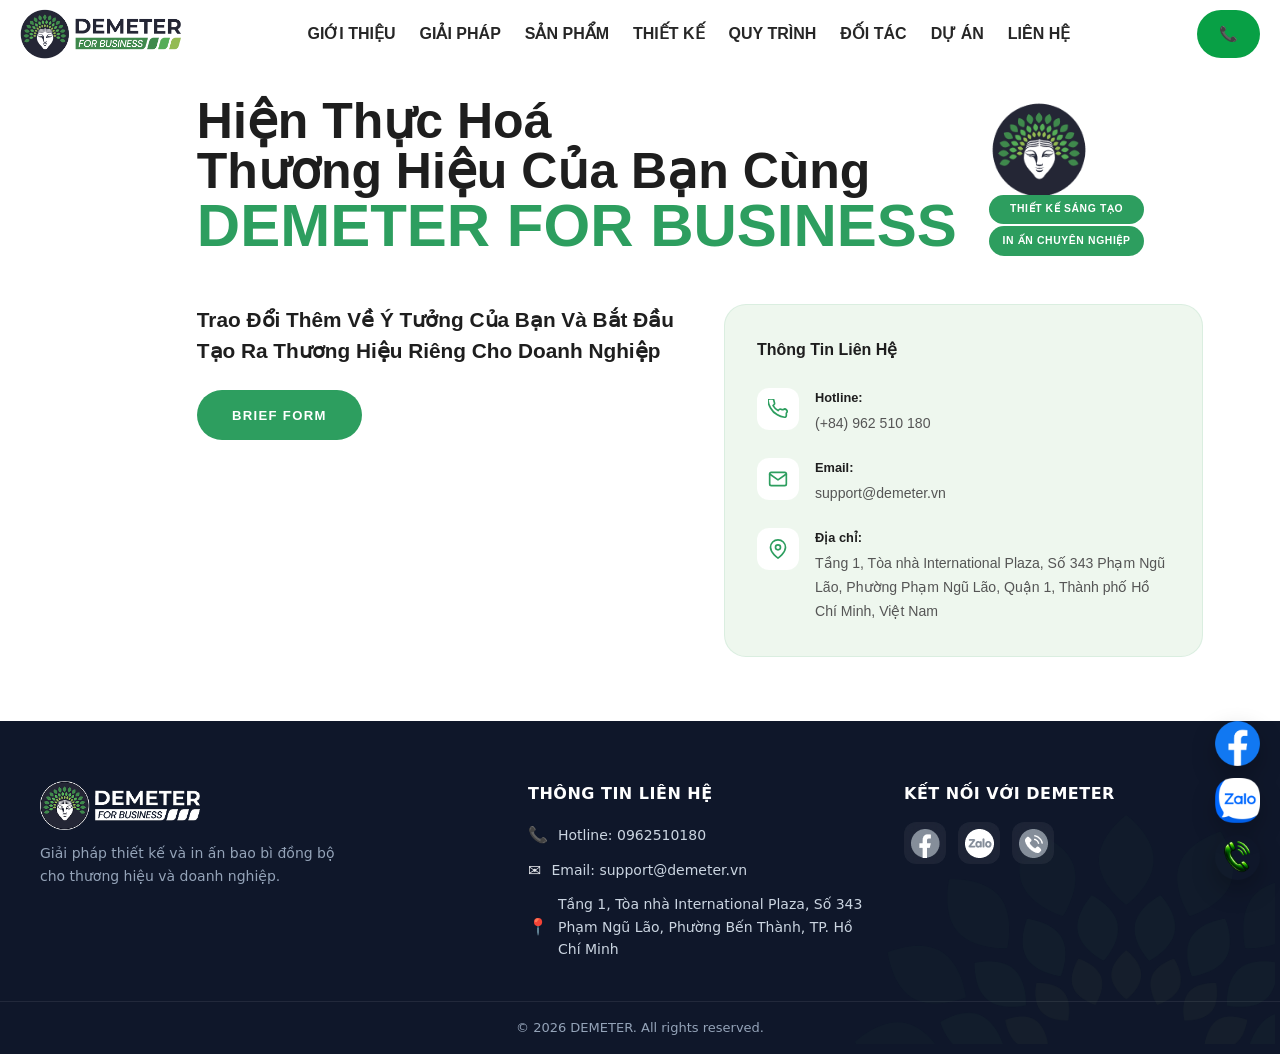
<file: contact.html>
<!DOCTYPE html>
<html lang="vi">
<head>
  <meta charset="UTF-8" />
  <meta name="viewport" content="width=device-width, initial-scale=1.0" />
  <title>DEMETER FOR BUSINESS | Thiết Kế Sáng Tạo - In Ấn Chuyên Nghiệp</title>
  <meta name="description" content="Thiết Kế Sáng Tạo - In Ấn Chuyên Nghiệp" />
  <link
    rel="icon"
    type="image/png"
    href="public/static/footer/group_14523.png"
  />
  <!-- Open Graph -->
  <meta property="og:type" content="website" />
  <meta property="og:title" content="DEMETER FOR BUSINESS | Thiết Kế Sáng Tạo - In Ấn Chuyên Nghiệp" />
  <meta property="og:description" content="Thiết Kế Sáng Tạo - In Ấn Chuyên Nghiệp" />
  <meta property="og:image" content="https://printing.demeter.vn/public/static/footer/giaiphap_dmt.jpg" />
  <meta property="og:url" content="https://printing.demeter.vn" />
  <meta property="og:site_name" content="DEMETER FOR BUSINESS" />

  <!-- Twitter -->
  <meta name="twitter:card" content="summary_large_image" />
  <meta name="twitter:image" content="https://printing.demeter.vn/public/static/footer/giaiphap_dmt.jpg" />

  <!-- Security meta -->
  <meta http-equiv="Content-Security-Policy"
    content="default-src 'self' https://fonts.googleapis.com https://fonts.gstatic.com;
             script-src 'self';
             style-src 'self' https://fonts.googleapis.com;
             font-src https://fonts.gstatic.com;
             img-src 'self' data:;" />

  <!-- Stylesheets -->
  <link rel="stylesheet" href="css/global.css" />
  <link rel="stylesheet" href="css/navbar.css" />
  <link rel="stylesheet" href="css/footer.css" />
  <link rel="stylesheet" href="css/lienhe2.css" />
</head>
</head>
<body>

  <!-- App root -->
  <div id="app"></div>

  <!-- Data -->
  <script src="js/config.js"></script>

  <!-- Components -->
  <script src="components/Footer.js"></script>
  <script src="lienhe2/LienHe2.js"></script>
  <script src="components/Navbar.js"></script>
  

  <!-- App orchestrator -->
  <script src="https://unpkg.com/lucide@latest"></script>
  <script src="js/contact.app.js"></script>
  

</body>
</html>
</file>
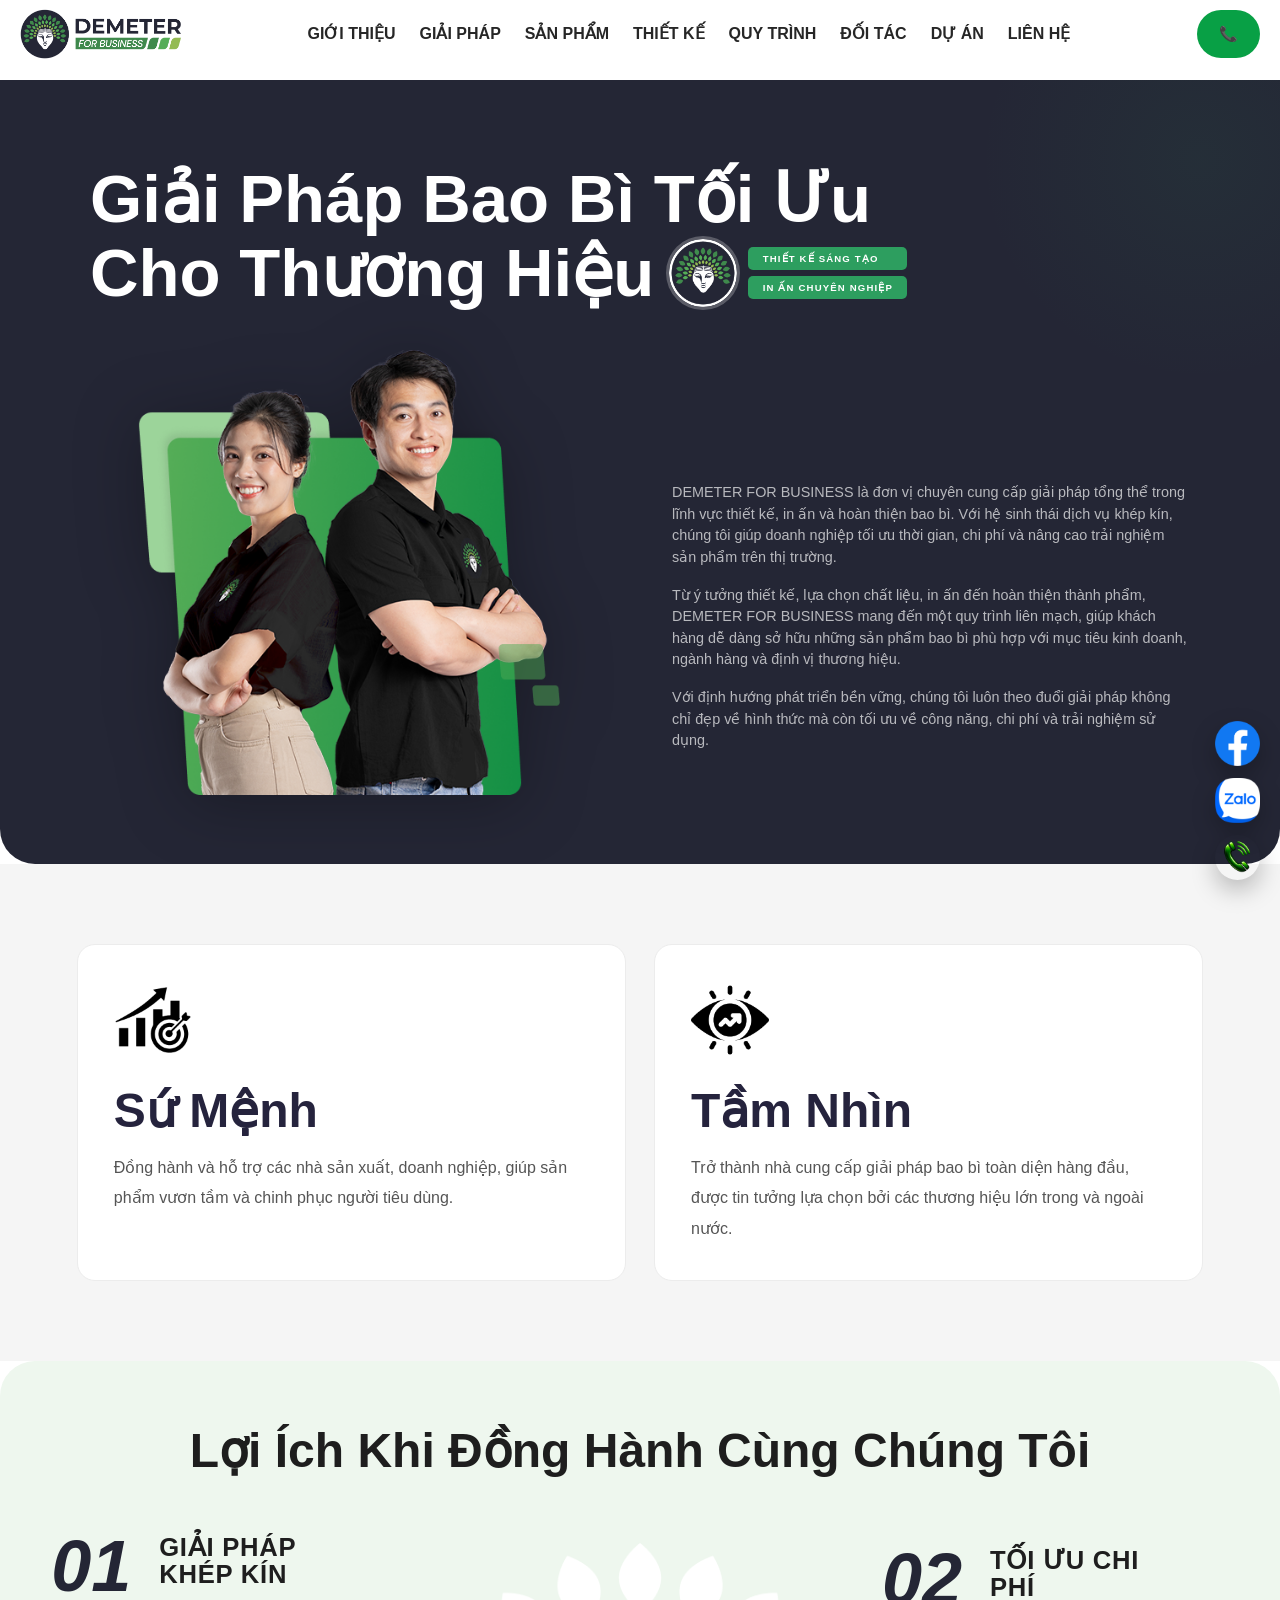
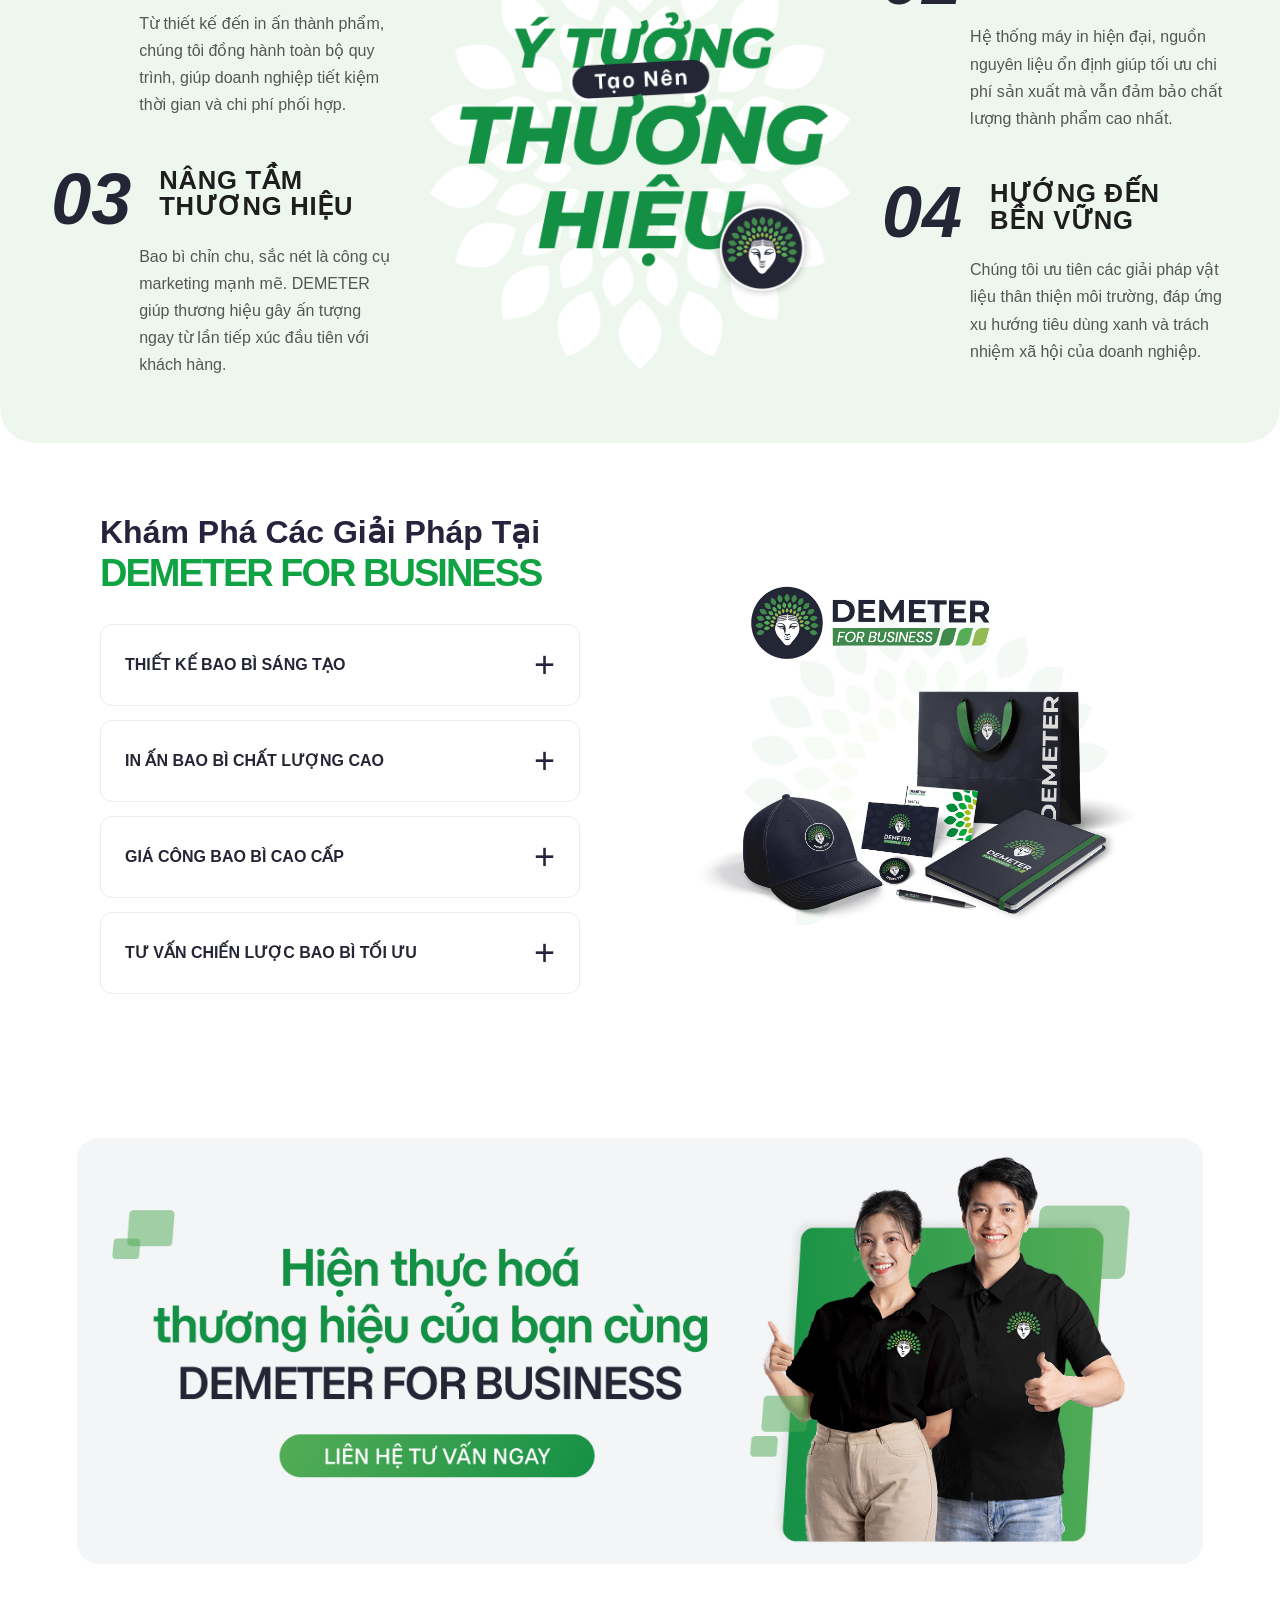
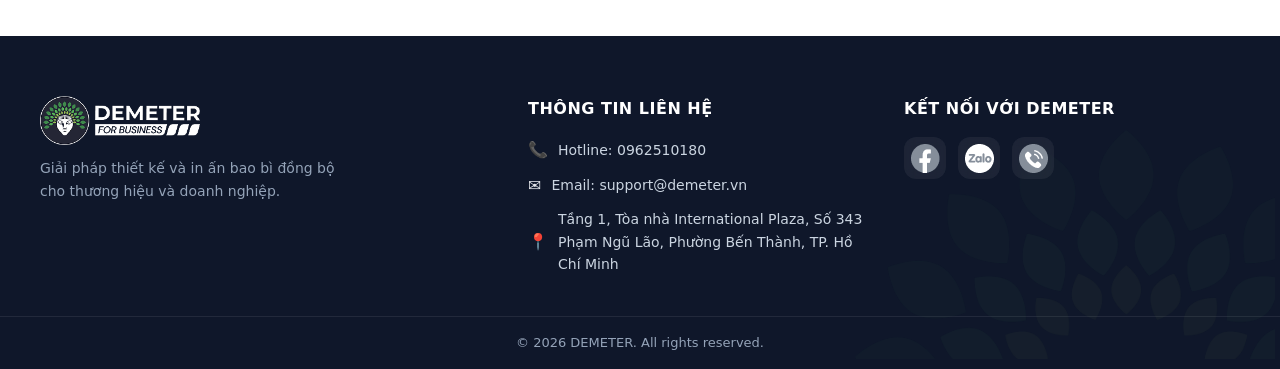
<file: gioithieu2.html>
<!DOCTYPE html>
<html lang="vi">
<head>
  <meta charset="UTF-8" />
  <meta name="viewport" content="width=device-width, initial-scale=1.0" />
  <title>DEMETER FOR BUSINESS | Thiết Kế Sáng Tạo - In Ấn Chuyên Nghiệp</title>
  <meta name="description" content="Thiết Kế Sáng Tạo - In Ấn Chuyên Nghiệp" />
  <link
    rel="icon"
    type="image/png"
    href="public/static/footer/group_14523.png"
  />
  <!-- Open Graph -->
  <meta property="og:type" content="website" />
  <meta property="og:title" content="DEMETER FOR BUSINESS | Thiết Kế Sáng Tạo - In Ấn Chuyên Nghiệp" />
  <meta property="og:description" content="Thiết Kế Sáng Tạo - In Ấn Chuyên Nghiệp" />
  <meta property="og:image" content="https://printing.demeter.vn/public/static/footer/giaiphap_dmt.jpg" />
  <meta property="og:url" content="https://printing.demeter.vn" />
  <meta property="og:site_name" content="DEMETER FOR BUSINESS" />

  <!-- Twitter -->
  <meta name="twitter:card" content="summary_large_image" />
  <meta name="twitter:image" content="https://printing.demeter.vn/public/static/footer/giaiphap_dmt.jpg" />

  <!-- Security meta -->
  <meta http-equiv="Content-Security-Policy"
    content="default-src 'self' https://fonts.googleapis.com https://fonts.gstatic.com;
             script-src 'self';
             style-src 'self' https://fonts.googleapis.com;
             font-src https://fonts.gstatic.com;
             img-src 'self' data:;" />

  <!-- Stylesheets -->
  <link rel="stylesheet" href="css/hero2.css" />
  <link rel="stylesheet" href="css/global.css" />
  <link rel="stylesheet" href="css/navbar.css" />
  <link rel="stylesheet" href="css/sumenh.css" />
  <link rel="stylesheet" href="css/loiich.css" /> 
  <link rel="stylesheet" href="css/khampha.css" />
  <link rel="stylesheet" href="css/footer.css" />
  <link rel="stylesheet" href="css/banner.css" />
</head>
</head>
<body>

  <!-- App root -->
  <div id="app"></div>

  <!-- Data -->
  <script src="js/config.js"></script>

  <!-- Components -->
  <script src="components/Footer.js"></script>
  <script src="components/Navbar.js"></script>
  <script src="gioithieu2/hero.js"></script>
  <script src="gioithieu2/SuMenh.js"></script>
  <script src="gioithieu2/LoiIch.js"></script>
  <script src="gioithieu2/KhamPha.js"></script>
  <script src="components/Banner.js"></script>

  <!-- App orchestrator -->
  <script src="https://unpkg.com/lucide@latest"></script>
  <script src="js/about.app.js"></script>
  

</body>
</html>
</file>
<file: css/global.css>
/* ============================================================
   GLOBAL.CSS – PRINTPACK Design System
   ============================================================ */
@import url('https://fonts.googleapis.com/css2?family=Be+Vietnam+Pro:wght@300;400;500;600;700;800&family=Playfair+Display:wght@700&display=swap');

*, *::before, *::after { box-sizing: border-box; margin: 0; padding: 0; }

:root {
  

  --gold-pale : #FDF6E3;
  --navy      : #1A2B4A;
  --navy-light: #243660;
  --dark      : #1E1E1E;
  --mid       : #555;
  --muted     : #999;
  --border    : #E8E8E8;
  --light     : #F8F8F6;
  --white     : #FFFFFF;
  --green     : #3a7d44;

  --font-body   : 'Be Vietnam Pro', sans-serif;
  --font-display: 'Playfair Display', serif;

  --radius  : 8px;
  --radius-lg: 16px;
  --shadow  : 0 4px 24px rgba(0,0,0,.08);
  --shadow-lg: 0 12px 48px rgba(0,0,0,.14);
  --transition: .3s cubic-bezier(.4,0,.2,1);
}

html { scroll-behavior: smooth; }

body {
  font-family: var(--font-body);
  background: var(--white);
  color: var(--dark);
  overflow-x: hidden;
  line-height: 1.6;
}

img { 
  max-width: 100%; 
  display: block; 
}
a   { 
  text-decoration: none; 
  color: inherit; 
}

section { padding: 72px 6vw; }
.container { max-width: 1180px; margin: 0 auto; }

/* ── SECTION HEADERS ── */
.sec-label {
  font-size: .75rem; 
  font-weight: 600;
  letter-spacing: .22em; 
  text-transform: uppercase;
  color: var(--gold); 
  margin-bottom: .5rem;
}
.sec-title {
  font-size: clamp(1.6rem, 3vw, 2.4rem);
  font-weight: 800; 
  color: var(--dark); 
  line-height: 1.2;
}
.sec-title .gold { 
  color: var(--green); 
}
.sec-center { text-align: center; 
  margin-bottom: 3rem; 
}


/* ── RESPONSIVE HELPERS ── */
@media (max-width: 768px) {
  section { padding: 52px 5vw; }
  .float-actions { bottom: 1rem; right: 1rem; }
}
</file>
<file: css/navbar.css>
/* =========================================================
   NAVBAR
========================================================= */
#navbar {
  position: fixed;
  top: 0; left: 0;
  width: 100%;
  z-index: 999;
  background: rgba(255,255,255,.82);
  transition: .3s ease;
}

#navbar.scrolled {
  background: rgba(244,243,243,.92);
  backdrop-filter: blur(14px);
  box-shadow: 0 4px 20px rgba(0,0,0,.08);
}

/* =========================================================
   INNER
========================================================= */
.nav-inner {
  max-width: 1280px;
  height: 68px;
  margin: 0 auto;
  padding: 0 20px;
  display: flex;
  align-items: center;
}

/* =========================================================
   LOGO
========================================================= */
.nav-logo {
  display: flex;
  align-items: center;
  flex-shrink: 0;
  text-decoration: none;
}

.logo-nav {
  height: 50px;
  width: auto;
  object-fit: contain;
  display: block;
}

/* =========================================================
   MENU DESKTOP
========================================================= */
.nav-links {
  flex: 1;
  display: flex;
  align-items: center;
  justify-content: center;
  list-style: none;
  margin: 0;
  padding: 0 16px;
  gap: 0;
}

.nav-links li { list-style: none; }

.nav-links li a {
  position: relative;
  display: block;
  padding: 8px 12px;
  border-radius: 6px;
  text-decoration: none;
  white-space: nowrap;
  font-size: 16px;
  font-weight: 600;
  color: rgba(0,0,0,.85);
  transition: color .25s ease;
  outline: none;
  background: transparent;
  -webkit-tap-highlight-color: transparent;
}

/* underline – ẩn mặc định */
.nav-links li a::after {
  content: '';
  position: absolute;
  left: 12px; right: 12px;
  bottom: 2px;
  height: 2px;
  border-radius: 999px;
  background: #08a045;
  transform: scaleX(0);
  transition: transform .25s ease;
}

/* ── HOVER ── */
.nav-links li a:hover         { color: #08a045; }
.nav-links li a:hover::after  { transform: scaleX(1); }

/* ── ACTIVE: giống hệt hover ── */
.nav-links li a.active        { color: #08a045; font-weight: 700; }
.nav-links li a.active::after { transform: scaleX(1); }

/* =========================================================
   CONTACT BUTTON
========================================================= */
.nav-contact-btn,
.nav-contact-btn:visited,
.nav-contact-btn:focus,
.nav-contact-btn:active {
  flex-shrink: 0;
  display: flex;
  align-items: center;
  justify-content: center;
  gap: 8px;
  padding: 12px 22px;
  border-radius: 999px;
  background: #08a045;
  color: #fff;
  font-size: 15px;
  font-weight: 700;
  text-decoration: none;
  transition: .3s ease;
  -webkit-tap-highlight-color: transparent;
}

.nav-contact-btn:hover {
  background: #07853a;
  transform: translateY(-2px);
}

/* =========================================================
   HAMBURGER
========================================================= */
.nav-hamburger {
  display: none;
  flex-direction: column;
  gap: 5px;
  cursor: pointer;
}

.nav-hamburger span {
  width: 24px; height: 2px;
  border-radius: 999px;
  background: #111;
  transition: all .25s ease;
}

.nav-hamburger.open span:nth-child(1) { transform: translateY(7px) rotate(45deg); }
.nav-hamburger.open span:nth-child(2) { opacity: 0; }
.nav-hamburger.open span:nth-child(3) { transform: translateY(-7px) rotate(-45deg); }

/* =========================================================
   GLOBAL
========================================================= */
* { -webkit-tap-highlight-color: transparent; }
a, button { outline: none; }

/* =========================================================
   MOBILE
========================================================= */
@media (max-width: 992px) {

  .nav-inner {
    padding: 0 20px;
    justify-content: space-between;
  }

  .nav-contact-btn {
    display: flex;
    padding: 8px 12px;
    font-size: 10px;
    margin-left: auto;
    margin-right: 14px;
  }

  .logo-nav { padding: 8px 8px; }

  .nav-hamburger {
    display: flex;
    z-index: 1201;
  }

  .nav-links {
    position: fixed;
    top: 70px; right: 18px;
    width: 240px;
    background: rgba(30,34,53,.92);
    backdrop-filter: blur(18px);
    border-radius: 16px;
    padding: 14px;
    display: flex;
    flex-direction: column;
    gap: 8px;
    transform: scale(0.6);
    transform-origin: top right;
    opacity: 0;
    visibility: hidden;
    transition: transform .25s ease, opacity .25s ease;
    box-shadow: 0 10px 30px rgba(0,0,0,.25);
    z-index: 1100;
  }

  .nav-links.open {
    transform: scale(1);
    opacity: 1;
    visibility: visible;
  }

  .nav-links li { width: 100%; }

  .nav-links li a {
    width: 100%;
    padding: 10px 12px;
    border-radius: 10px;
    text-align: left;
    font-size: 14px;
    font-weight: 600;
    color: rgba(255,255,255,.85);
    transition: background .2s ease, color .2s ease;
  }

  /* underline ẩn trên mobile */
  .nav-links li a::after { display: none; }

  /* hover mobile */
  .nav-links li a:hover {
    background: rgba(8,160,69,.15);
    color: #6dff9b;
  }

  /* active mobile */
  .nav-links li a.active {
    background: rgba(8,160,69,.2);
    color: #6dff9b;
    font-weight: 700;
  }
}
</file>
<file: css/footer.css>
/* =========================
   FOOTER BASE
========================= */
#footer{
  background:#0f172a;
  color:#e5e7eb;
  font-family: system-ui, sans-serif;
  

  position: relative;
  overflow: hidden;
}

#footer::before{
  content:"";
  position:absolute;

  right:5px;
  bottom:-85px;

  width:420px;
  height:420px;

  background:url("/public/static/footer/frame.png") no-repeat center;
  background-size:contain;

  opacity:0.5; /* tăng lên để test */
  z-index:1;
}
.ft-body{
  padding:60px 20px 30px;
}

.ft-inner{
  max-width:1200px;
  margin:auto;
  display:grid;
  grid-template-columns: 2fr 1.5fr 1.5fr;
  gap:40px;
  position:relative;
  z-index:5;
}
.footer-pattern{
  pointer-events:none;
  z-index:0;
}

.ft-col-title{
  font-weight:600;
  margin-bottom:16px;
  color:#fff;
  letter-spacing:.5px;
}

/* =========================
   LOGO
========================= */
.ft-logo-img{
  max-width:160px;
  height:auto;
}

.ft-desc{
  margin-top:12px;
  color:#94a3b8;
  font-size:14px;
  line-height:1.6;
}
.ft-desc2{
  color:#94a3b8;
  font-size:14px;
  line-height:1.6;
}


/* =========================
   CONTACT
========================= */
.ft-contact-list{
  list-style:none;
  padding:0;
  margin:0;
}

.ft-contact-item{
  display:flex;
  align-items:center;
  gap:10px;
  margin-bottom:10px;
}

.ft-contact-text{
  color:#cbd5e1;
  text-decoration:none;
  font-size:14px;
}

.ft-contact-text:hover{
  color:#fff;
}

/* =========================
   SOCIAL ICONS (MODERN)
========================= */
.ft-social-row{
  display:flex;
  gap:12px;
  position:relative;
  z-index:10;
}

.ft-social-btn{
  width:42px;
  height:42px;
  display:flex;
  align-items:center;
  justify-content:center;

  border-radius:12px;
  background:rgba(255,255,255,0.06);
  backdrop-filter: blur(6px);

  transition: all .25s ease;
  position:relative;
  z-index: 11;
}

.ft-social-btn:hover{
  transform: translateY(-3px);
  background:#2563eb;
}

.ft-social-btn .icon{
  width:20px;
  height:20px;
  fill:white;
}

/* =========================
   FOOTER BOTTOM
========================= */
.ft-bottom{
  border-top:1px solid rgba(255,255,255,0.08);
  text-align:center;
  padding:16px;
  font-size:13px;
  color:#94a3b8;
}

/* =========================
   FLOAT BUTTONS (MODERN)
========================= */
.float-actions{
  position:fixed;
  right:20px;
  bottom:20px;
  display:flex;
  flex-direction:column;
  gap:12px;
  z-index:999;
}

.float-btn{
  width:45px;
  height:45px;
  border-radius:25px;
  display:flex;
  align-items:center;
  justify-content:center;

  
  box-shadow: 0 10px 25px rgba(0,0,0,0.25);

  transition: all .25s ease;
}

.float-btn:hover{
  transform: scale(1.08);
}

.float-btn .icon{
  width:22px;
  height:22px;
  
}

/* =========================
   RESPONSIVE
========================= */
@media (max-width: 768px){
  .ft-inner{
    grid-template-columns:1fr;
  }

  .float-actions{
    right:12px;
    bottom:12px;
  }
  .float-actions{
    font-size: .1rem;
  }
}
</file>
<file: css/lienhe2.css>
/* ============================================================
   LIENHE2.CSS – Section Liên Hệ
   ============================================================ */

#lienhe2 {
  margin-left: 120px;
  padding: 0px 6vw;
  background: var(--white);

}

/* ============================================================
   LAYOUT
   ============================================================ */

.lh2-inner {
  max-width: 1100px;
  margin: 0 auto;

  display: flex;
  flex-direction: column;

  gap: 3rem;
}

/* ============================================================
   HEADER / TITLE
   ============================================================ */

.lh2-top {
  display: flex;
  justify-content: space-between;
  align-items: flex-start;

  gap: 2rem;
}

.lh2-title-wrap {
  max-width: 760px;
}

/* TITLE + LOGO ROW */

.lh2-title-row {
  display: flex;
  justify-content: space-between;
  align-items: flex-start; /* QUAN TRỌNG */
  gap: 2rem;
  margin-top: 6rem;
  
}

/* TITLE */

.lh2-title {
  font-size: 50px;

  font-weight: 900;

  line-height: 1;

  margin: 0; /* tránh lệch */

  color: var(--dark);
}


.lh2-title-brand {
  font-size: 60px;
  color: #2d9e5f;
  display: block;
}

/* ============================================================
   LOGO + BADGES
   ============================================================ */


.lh2-logo-wrap {
  display: flex;

  flex-direction: column;

  align-items: flex-start; /* thay center */

  justify-content: flex-start;

  gap: .6rem;

  flex-shrink: 0;

  padding-top: 4px; /* fine tuning */
}

.lh2-logo-img {
  width: 100px;
  height: 100px;

  object-fit: contain;
  border-radius: 50%;
}

.lh2-logo-fallback {
  width: 120px;
  height: 120px;

  border-radius: 50%;
  background: #eef7ee;

  display: flex;
  align-items: center;
  justify-content: center;

  font-size: 2.5rem;
}

.lh2-badges {
  margin-top: -10px;
  display: flex;
  flex-direction: column;
  gap: .45rem;
}

.lh2-badge {
  margin-top: -5px;
  display: inline-flex;
  align-items: center;
  justify-content: center;
  background: #2d9e5f;
  color: #fff;
  font-size: .65rem;
  font-weight: 800;
  text-transform: uppercase;
  letter-spacing: .06em;
  padding: .4rem .85rem;
  border-radius: 999px;
  white-space: nowrap;
}

/* ============================================================
   CONTENT
   ============================================================ */

.lh2-bottom {
  display: grid;
  grid-template-columns: 1fr 1fr;

  gap: 3rem;
  align-items: flex-start;
}

/* ============================================================
   LEFT
   ============================================================ */

.lh2-left {
  display: flex;
  flex-direction: column;

  gap: 1.5rem;
}

.lh2-sub {
  font-size: 1.3rem;
  font-weight: 600;

  color: var(--dark);
  line-height: 1.5;

  max-width: 520px;
}

.lh2-btn {
  display: inline-flex;
  align-items: center;
  justify-content: center;

  width: fit-content;

  background: #2d9e5f;
  color: #fff;

  font-size: .82rem;
  font-weight: 800;

  text-transform: uppercase;
  letter-spacing: .1em;

  padding: .9rem 2.2rem;
  border-radius: 999px;

  text-decoration: none;

  transition: .25s ease;
}

.lh2-btn:hover {
  background: #23834c;
  transform: translateY(-2px);
}

/* ============================================================
   RIGHT / CONTACT CARD
   ============================================================ */

.lh2-card {
  background: #eef7ee;

  border-radius: 22px;
  padding: 2rem;
  border: 1px solid rgba(45,158,95,.1);
  margin-bottom: 4rem;
}

.lh2-card-title {
  font-size: 1rem;
  font-weight: 800;

  color: var(--dark);

  margin-bottom: 1.6rem;
}

.lh2-contact-list {
  list-style: none;

  display: flex;
  flex-direction: column;

  gap: 1.4rem;
}

.lh2-contact-item {
  display: flex;
  align-items: flex-start;

  gap: 1rem;
}

.lh2-contact-icon {
  width: 42px;
  height: 42px;

  background: #fff;

  border-radius: 12px;

  display: flex;
  align-items: center;
  justify-content: center;

  color: #2d9e5f;

  flex-shrink: 0;
}

.lh2-contact-label {
  font-size: .8rem;
  font-weight: 800;

  color: var(--dark);

  margin-bottom: .2rem;
}

.lh2-contact-value {
  font-size: .88rem;

  color: var(--mid);
  line-height: 1.7;
}

@media (max-width: 768px) {

  #lienhe2 {
    margin-left: 0;              /* bỏ margin-left desktop */
    padding: 56px 5vw 0;
  }

  .lh2-inner { gap: 2rem; }

  /* tiêu đề: xếp dọc, bỏ margin-top lớn */
  .lh2-title-row {
    flex-direction: column;
    align-items: flex-start;
    gap: .75rem;
    margin-top: 2rem;
  }

  .lh2-title       { font-size: 1.5rem; line-height: 1.1; }
  .lh2-title-brand { font-size: 1.5rem; }

  /* logo + badges nằm ngang */
  .lh2-logo-wrap {
    flex-direction: row;
    align-items: center;
    gap: .6rem;
  }

  .lh2-logo-img,
  .lh2-logo-fallback { width: 56px; height: 56px; font-size: 1.5rem; }

  .lh2-badges   { 
    
    margin-top: 0; 
    flex-direction: column; 
    gap: .65rem; 
  }
  .lh2-badge    { font-size: .58rem; padding: .3rem .7rem; }

  /* bottom: 1 cột */
  .lh2-bottom   { grid-template-columns: 1fr; gap: 1.8rem; }

  .lh2-sub      { font-size: .9rem; max-width: 100%; }
  .lh2-btn      { font-size: .78rem; padding: .8rem 1.8rem; }

  /* card: bỏ nền trên mobile */
  .lh2-card {
    background: transparent;
    border: none;
    border-radius: 0;
    padding: 0;
    margin-bottom: 0;
  }

  .lh2-card-title {
    font-size: .88rem;
    margin-bottom: 1rem;
    padding-top: 1rem;
    border-top: 1px solid var(--border);
  }

  .lh2-contact-list  { gap: 1rem; }
  .lh2-contact-icon  { width: 34px; height: 34px; border-radius: 8px; }
  .lh2-contact-label { font-size: .76rem; }
  .lh2-contact-value { font-size: .8rem; }

  
}
</file>
<file: css/hero2.css>
/* ============================================================
   HERO2.CSS
   ============================================================ */

#hero2 {
  background: #242635;
  margin-top: 80px; /* thêm dòng này */
  padding: 82px 6vw 4rem;
  overflow: hidden;
  position: relative;
  border-radius: 0 0 35px 35px;
}

/* họa tiết sáng mờ góc phải trên */
#hero2::after {
  content          : '';
  position         : absolute;
  top: -160px; right: -160px;
  width: 480px; height: 480px;
  border-radius    : 50%;
  background       : radial-gradient(circle, rgba(45,158,95,.07) 0%, transparent 65%);
  pointer-events   : none;
}

/* ===========================================================
   HÀNG TRÊN – tiêu đề + logo + badges
   =========================================================== */

.h2-top-row {
  max-width : 1100px;
  margin    : 0 auto 2.5rem;
}

/* Tiêu đề lớn */
.h2-title {
  font-size   : clamp(2.4rem, 5.5vw, 4.2rem);
  font-weight : 900;
  color       : #fff;
  line-height : 1.1;
}

/* Dòng 2: text + logo + badges trên 1 hàng */
.h2-title-line2 {
  display     : inline-flex;
  align-items : center;
  gap         : .75rem;
  flex-wrap   : wrap;
}

/* Nhóm logo + badges sát nhau */
.h2-logo-badge-group {
  display     : inline-flex;
  align-items : center;
  gap         : .5rem;
  flex-shrink : 0;
}

/* Logo tròn */
.h2-logo {
  width         : 74px;
  height        : 74px;
  border-radius : 50%;
  object-fit    : contain;
  border        : 3px solid rgba(255,255,255,.2);
  background    : rgba(255,255,255,.06);
  display       : block;
  flex-shrink   : 0;
}

/* placeholder khi chưa có logo */
.h2-logo-empty {
  width         : 74px;
  height        : 74px;
  border-radius : 50%;
  border        : 2px dashed rgba(255,255,255,.25);
  background    : rgba(255,255,255,.04);
  flex-shrink   : 0;
}

/* Badges: xếp dọc bên phải logo */
.h2-badges {
  display        : flex;
  flex-direction : column;
  gap            : .4rem;
  flex-shrink    : 0;
}

.h2-badge {
  display       : inline-block;
  background    : #2d9e5f;
  color         : #fff;
  font-size     : .6rem;
  font-weight   : 800;
  letter-spacing: .12em;
  text-transform: uppercase;
  padding       : .3rem .9rem;
  border-radius : 5px;
  white-space   : nowrap;
  line-height   : 1.4;
}

/* ===========================================================
   HÀNG DƯỚI – ảnh trái | text phải
   =========================================================== */

.h2-bottom-row {
  max-width : 1100px;
  margin    : 0 auto;
  display   : grid;
  grid-template-columns: 1fr 1fr;
  gap       : 4rem;
  align-items: flex-end;
}

/* --- CỘT ẢNH --- */
.h2-img-col {
  position       : relative;
  display        : flex;
  align-items    : flex-end;
  justify-content: center;
  min-height     : 340px;
}

.h2-img {
  position      : relative;
  z-index       : 2;
  width         : 100%;
  max-height    : 450px;
  object-fit    : contain;
  object-position: bottom;
  display       : block;
  filter        : drop-shadow(0 8px 32px rgba(0,0,0,.28));
}

/* placeholder ảnh */
.h2-img-ph {
  display        : none;
  position       : absolute;
  inset          : 0;
  z-index        : 2;
  flex-direction : column;
  align-items    : center;
  justify-content: center;
  gap            : .4rem;
  font-size      : 2.5rem;
  color          : rgba(255,255,255,.4);
}
.h2-img-ph small { font-size: .72rem; }

/* --- CỘT TEXT --- */
.h2-text-col {
  max-width      : 880px;
  padding-bottom : 3rem;
  display        : flex;
  flex-direction : column;
  gap            : 1rem;
}

.h2-para {
  max-width  : 680px;
  font-size  : .9rem;
  color      : rgba(255,255,255,.68);
  line-height: 1.5;
}

/* ===========================================================
   RESPONSIVE
   =========================================================== */

@media (max-width: 900px) {
  #hero2         { padding: 100px 5vw 0; }
  .h2-bottom-row {
    grid-template-columns: 1fr;
    gap: 2.5rem;
  }
  .h2-img-col    { min-height: 260px; }
  .h2-text-col   { padding-bottom: 2rem; }
}

@media (max-width: 580px) {

  .h2-title-line2 {
    display: block;
  }

  .h2-logo-badge-group {
    display: flex;

    align-items: center;

    gap: .6rem;

    margin-top: .9rem;
  }

  .h2-logo,
  .h2-logo-empty {
    width: 52px;
    height: 52px;

    flex-shrink: 0;
  }

  .h2-badges {
    display: flex;

    flex-direction: column;

    gap: .25rem;
  }

  .h2-badge {
    font-size: .5rem;

    padding: .22rem .55rem;

    line-height: 1.2;
  }

  .h2-title {
    line-height: 1.08;
  }
}
</file>
<file: css/sumenh.css>
/* ============================================================
   SỨ MỆNH
============================================================ */

#sumenh {
  padding: 80px 6vw;
  background: #f5f5f5;
}

.sm-inner {
  max-width: 1200px;
  margin: 0 auto;

  display: grid;
  grid-template-columns: repeat(2, 1fr);
  gap: 28px;
}

/* ================= CARD ================= */

.sm-card {
  background: #fff;

  border-radius: 18px;
  border: 1px solid #ececec;

  padding: 36px;

  min-height: 240px;

  transition:
    transform .4s ease,
    box-shadow .4s ease,
    background .4s ease;
}

.sm-card:hover {
  transform: translateY(-8px);

  box-shadow:
    0 18px 40px rgba(0,0,0,0.08);
}

/* ================= ICON ================= */

.sm-icon-wrap {
  width: 78px;
  height: 78px;

  margin-bottom: 28px;
}

.sm-icon {
  width: 100%;
  height: 100%;
  object-fit: contain;

  display: block;
}

/* ================= TITLE ================= */

.sm-title {
  font-size: 48px;
  font-weight: 800;

  line-height: 1;

  color: #25233d;

  margin-bottom: 18px;
}

/* ================= DESC ================= */

.sm-desc {
  font-size: 16px;
  line-height: 1.9;

  color: #555;
}

/* ================= RESPONSIVE ================= */

@media (max-width: 768px) {

  #sumenh {
    padding: 56px 24px;
  }

  .sm-inner {
    grid-template-columns: 1fr;
  }

  .sm-card {
    padding: 28px;
    min-height: auto;
  }

  .sm-title {
    font-size: 38px;
  }

}
</file>
<file: css/loiich.css>
/* ============================================================
   LOIICH.CSS – Responsive ổn định Web + Mobile
============================================================ */

#loiich {
  padding: 64px 4vw;
  background: #EEF7EE;
  border-radius: 35px;
  overflow: hidden;
}

/* ============================================================
   HEADER
============================================================ */

.li-header {
  text-align: center;
  margin-bottom: 3.5rem;
}

.li-title {
  font-size: clamp(2rem, 4vw, 3rem);
  font-weight: 800;
  color: var(--dark);
  line-height: 1.1;
}

/* ============================================================
   BODY
============================================================ */

.li-body {
  max-width: 1400px;
  margin: 0 auto;

  display: grid;
  grid-template-columns: 1fr 420px 1fr;

  gap: 2rem;
  align-items: center;
}

/* ============================================================
   LEFT + RIGHT
============================================================ */

.li-col {
  display: flex;
  flex-direction: column;
  gap: 3rem;
}

/* ============================================================
   ITEM
============================================================ */

.li-item {
  display: grid;

  grid-template-columns: 72px 1fr;

  column-gap: 1rem;
  row-gap: .7rem;

  align-items: start;
}

/* ============================================================
   NUMBER
============================================================ */

.li-num {
  font-size: 4.5rem;
  font-weight: 900;

  line-height: .9;
  font-style: italic;

  color: #242635;

  white-space: nowrap;
}

/* ============================================================
   TITLE
============================================================ */

.li-item-title {
  font-size: 1.6rem;
  font-weight: 800;
  margin-left: 20px;
  color: var(--dark);

  text-transform: uppercase;
  letter-spacing: .03em;

  line-height: 1.05;

  max-width: 195px;

  white-space: normal;
  word-break: break-word;
}

/* ============================================================
   DESCRIPTION
============================================================ */

.li-item-desc {
  grid-column: 2;

  font-size: 1rem;
  line-height: 1.7;

  color: var(--mid);

  max-width: 420px;
}

/* ============================================================
   CENTER
============================================================ */

.li-center {
  display: flex;
  justify-content: center;
  align-items: center;

  width: 100%;
}

.li-center-img {
  width: 100%;
  max-width: 520px;

  height: auto;

  object-fit: contain;
  display: block;
}

.li-center-placeholder {
  display: none;
  font-size: 2rem;
}

/* ============================================================
   RESPONSIVE TABLET
============================================================ */

@media (max-width: 1024px) {

  .li-body {
    grid-template-columns: 1fr 320px 1fr;
    gap: 1.5rem;
  }

  .li-num {
    font-size: 3.5rem;
  }

  .li-item-title {
    font-size: 1.2rem;
    max-width: 180px;
  }

  .li-item-desc {
    font-size: .92rem;
  }

  .li-center-img {
    max-width: 360px;
  }
}

/* ============================================================
   MOBILE
============================================================ */

@media (max-width: 768px) {

  #loiich {
    padding: 48px 20px;
    border-radius: 24px;
  }

  /* BODY */

  .li-body {
    display: grid;

    grid-template-columns: 1fr 1fr;

    gap: 2rem 1.2rem;
  }

  /* CENTER */

  .li-center {
    grid-column: 1 / -1;

    order: -1;

    margin-bottom: .5rem;
  }

  .li-center-img {
    width: 100%;
    max-width: 280px;
  }

  /* GỘP CỘT */

  .li-col,
  .li-col-right {
    display: contents;
  }

  /* ITEM */

  .li-item {
    display: flex;
    flex-direction: column;

    align-items: flex-start;

    gap: .7rem;

    min-width: 0;
  }

  /* HEADER ITEM */

  .li-item-head {
    display: flex;
    align-items: flex-start;

    gap: .55rem;
  }

  .li-num {
    font-size: 2.1rem;

    line-height: 1;

    font-weight: 900;

    flex-shrink: 0;
  }

  .li-item-title {
    font-size: .92rem;

    line-height: 1.1;

    max-width: 100%;

    margin: 0;

    word-break: break-word;
  }

  .li-item-desc {
    grid-column: auto;

    font-size: .88rem;
    line-height: 1.7;

    max-width: 100%;
  }
}

/* ============================================================
   MOBILE NHỎ
============================================================ */

@media (max-width: 480px) {

  .li-body {
    gap: 1.8rem .9rem;
  }

  .li-num {
    font-size: 1.8rem;
  }

  .li-item-title {
    font-size: .82rem;
  }

  .li-item-desc {
    font-size: .8rem;
    line-height: 1.6;
  }

  .li-center-img {
    max-width: 240px;
  }
}
</file>
<file: css/khampha.css>
/* ============================================================
   KHAMPHA.CSS
============================================================ */


/* ================= CONTAINER ================= */

.kp-inner {
  max-width: 1080px;
  margin: 0 auto;

  display: grid;
  grid-template-columns: 480px 1fr;
  gap: 70px;

  align-items: center;
}

/* ============================================================
   LEFT
============================================================ */

.kp-left {
  display: flex;
  flex-direction: column;
}

/* ================= HEADER ================= */

.kp-header {
  margin-bottom: 32px;
}

.kp-label {
  font-size: 32px;
  line-height: 1.1;
  font-weight: 800;
  color: #26233d;
  margin-bottom: 4px;
}

.kp-title {
  font-size: 38px;
  line-height: 1;

  font-weight: 900;

  color: #10a344;

  letter-spacing: -2px;
}

/* ============================================================
   LIST
============================================================ */

.kp-list {
  display: flex;
  flex-direction: column;
  gap: 14px;
}

/* ================= ITEM ================= */

.kp-item {
  background: #fff;

  border-radius: 12px;
  border: 1px solid #ececec;

  overflow: hidden;

  transition:
    border-color .35s ease,
    transform .35s ease,
    box-shadow .35s ease;
}

.kp-item:hover {
  transform: translateY(-3px);

  box-shadow:
    0 10px 30px rgba(0,0,0,0.06);
}

/* open */

.kp-item.kp-open {
  border-color: #10a344;
}

/* ================= BUTTON ================= */

.kp-trigger {
  width: 100%;

  background: transparent;
  border: none;

  padding: 22px 24px;

  display: flex;
  align-items: center;
  justify-content: space-between;

  cursor: pointer;
}

/* ================= TITLE ================= */

.kp-item-title {
  
  font-size: 16px;
  font-weight: 600;
  color: #242635;
  text-transform: uppercase;
}

/* ================= ICON ================= */

.kp-icon {
  font-size: 36px;
  font-weight: 300;

  line-height: 1;

  color: #26233d;

  transition: transform .3s ease;
}

.kp-open .kp-icon {
  transform: rotate(90deg);
}

/* ================= PANEL ================= */

.kp-panel {
  max-height: 0;

  overflow: hidden;

  transition:
    max-height .35s ease,
    padding .35s ease;
}

.kp-open .kp-panel {
  padding: 0 24px 24px;
}

.kp-content {
  font-size: 16px;
  line-height: 1.9;
  font-weight: 400;
  color: #242635;
}

/* ============================================================
   RIGHT
============================================================ */

.kp-right {
  display: flex;
  justify-content: center;
  position: sticky;
  top: 120px;

  height: fit-content;

  align-self: start;
}

/* ================= IMAGE WRAP ================= */

.kp-img-wrap {
  position: relative;

  width: 100%;
  max-width: 460px;

  aspect-ratio: 1 / 1;
}



/* ================= IMAGE ================= */

.kp-img {
  position: absolute;
  inset: 0;
  width: 100%;
  height: 100%;
  object-fit: contain;
  z-index: 2;
}

/* ============================================================
   RESPONSIVE
============================================================ */


/* ============================================================
   MOBILE
============================================================ */

@media (max-width: 768px) {

  #khampha {
    padding: 60px 24px;
  }

  /* layout */

  .kp-inner {
    display: flex;
    flex-direction: column;

    gap: 2rem;
  }

  /* IMAGE */

  .kp-right {
    position: relative !important;

    top: unset !important;
    right: unset !important;

    width: 100%;

    display: flex;
    justify-content: center;

    order: -1; /* ảnh lên trên */
  }

  .kp-img-wrap {
    position: relative;

    width: 100%;
    max-width: 320px;

    margin: 0 auto;
  }

  .kp-img {
    width: 100%;
    height: auto;

    display: block;
    object-fit: contain;
  }

  /* shape */

  .kp-shape {
    width: 80px;
    height: 80px;

    right: -10px;
    bottom: 20px;
  }

  /* TEXT */

  .kp-label {
    font-size: 32px;
  }

  .kp-title {
    font-size: 40px;
  }

  .kp-trigger {
    padding: 18px;
  }

  .kp-item-title {
    font-size: 14px;
  }

  /* accordion */

  .kp-panel {
    overflow: hidden;

    transition: max-height .35s ease;
  }

}
</file>
<file: css/banner.css>
/* SECTION */
#banner-section{
  position:relative;
}

/* LINK */
.banner-link{
  display:block;
  width:100%;

  position:relative;
  z-index:2;
}

/* IMAGE */
.banner-image{
  width:100%;
  display:block;

  transition:
    transform .45s ease,
    filter .45s ease;
}

/* HOVER EFFECT */
.banner-link:hover .banner-image{
  transform:scale(1.02);
  filter:brightness(.95);
}

/* OVERLAY */
.banner-overlay{
  position:absolute;
  inset:0;

  pointer-events:none; /* QUAN TRỌNG */

  z-index:1;
}
</file>
